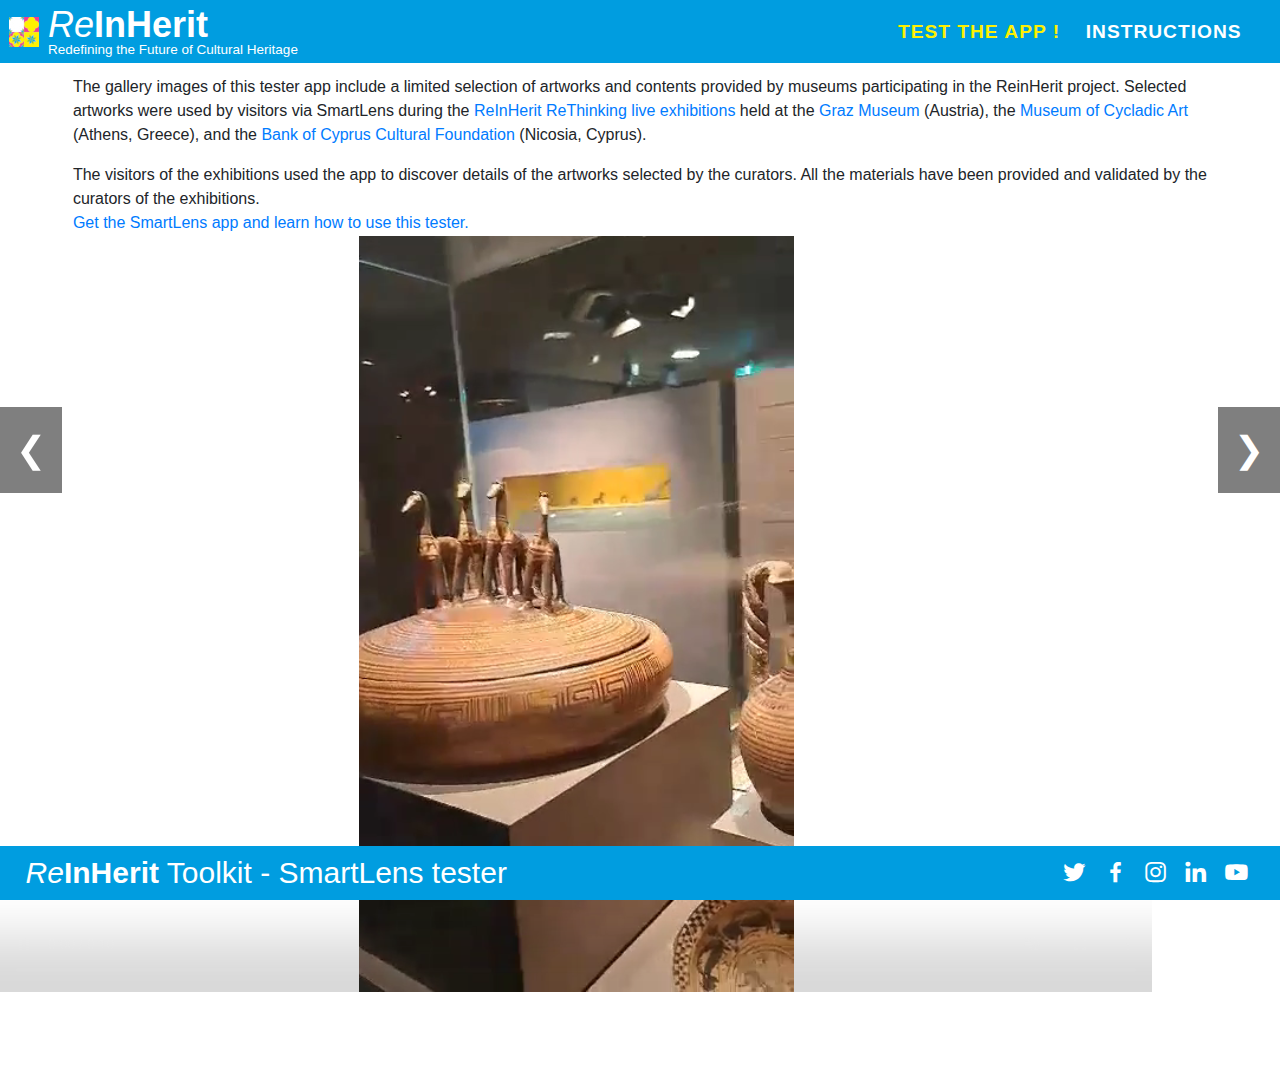
<file: index.html>
<!DOCTYPE html>
<html lang="en">

<head>
    <meta charset="UTF-8">
    <title>ReInHerit SmartLens Tester</title>
    <meta name="viewport" content="width=device-width, initial-scale=1.0">
    <link rel="stylesheet" href="carousel.css">
    <link href="libraries/boxicons/css/boxicons.min.css" rel="stylesheet">
    <link href="libraries/bootstrap/css/bootstrap.min.css" rel="stylesheet">
    <link rel="icon" type="image/png" href="./images/favicon.png">
</head>

<body>
<!-- ======= Header ======= -->
<header id="header" class="fixed-top  d-flex align-items-center header-transparent"> <!-- justify-content-center -->
    <a href="https://reinherit-hub.eu/applications" target="_blank" title="ReInHerit Digital Hub">
        <img id="header_logo" alt="reinherit logo"
             src="images/Reinherit-Logo.jpg">
    </a>
    <div id="header_title">
        <em>Re</em><strong>InHerit</strong>
        <div id="undertitle">Redefining the Future of Cultural Heritage</div>
    </div>
    <nav class="nav-menu d-none d-lg-block">
        <ul>
            <li class="active menu_active"><a href="index.html">Test the app !</a></li>
            <li class="menu_passive"><a href="instructions.html">Instructions</a></li>
        </ul>
    </nav><!-- .nav-menu -->
</header><!-- End Header -->
<!-- ======= Header ======= -->

<div class="instructions2">
    <p>The gallery images of this tester app include a limited selection of artworks and contents provided by museums participating in the ReinHerit project. Selected artworks were used by visitors via SmartLens during the <a href="https://reinherit-hub.eu/travellingexhibitions">ReInHerit ReThinking live exhibitions</a> held at the <a href="https://www.grazmuseum.at/en/">Graz Museum</a> (Austria), the <a href="https://cycladic.gr/en/">Museum of Cycladic Art</a> (Athens, Greece), and the <a href="https://www.boccf.org/en-gb/homepage/">Bank of Cyprus Cultural Foundation</a> (Nicosia, Cyprus).</p>
    <p>The visitors of the exhibitions used the app to discover details of the artworks selected by the curators. All the materials have been provided and validated by the curators of the exhibitions.<br>
    <a href="./instructions.html">Get the SmartLens app and learn how to use this
    tester.</a></p>
</div>
<main>
    <button class="prev-btn">&#10094;</button>
    <div class="carousel">
        <div class="media-container active">
            <video class="media" controls muted preload="metadata">
                <source src="./media/pyxis.mp4" type="video/mp4">
            </video>
        </div>
        <div class="media-container">
            <img class="media" src="./media/cherry_rage.jpg" alt="Cherry rage">
        </div>
        <div class="media-container">
            <video class="media" controls muted preload="metadata">
                <source src="./media/lekytos.mp4" type="video/mp4">
            </video>
        </div>
        <div class="media-container">
            <img class="media" src="./media/self_portrait.jpg" alt="Self protrait">
        </div>
    </div>

    <button class="next-btn">&#10095;</button>
</main>

<!-- ======= Footer ======= -->
<footer id="footer">
    <div class="footer_container">
        <h3><em>Re</em><strong>InHerit</strong> Toolkit - SmartLens tester </h3>

        <div class="social-links">
            <a href="https://twitter.com/reinherit_" target="_blank" title="twitter" class="twitter"><i
                    class="bx bxl-twitter"></i></a>
            <a href="https://www.facebook.com/ReInHerit/" target="_blank" title="facebook" class="facebook"><i
                    class="bx bxl-facebook"></i></a>
            <a href="https://www.instagram.com/reinherit_/" target="_blank" title="instagram" class="instagram"><i
                    class="bx bxl-instagram"></i></a>
            <a href="https://www.linkedin.com/company/reinherit-h2020" target="_blank" title="linkedin"
               class="linkedin"><i class="bx bxl-linkedin"></i></a>
            <a href="https://www.youtube.com/channel/UCWg6SySC2I-RQ41qjxZmTmA" target="_blank" title="youtube"
               class="youtube"><i class="bx bxl-youtube"></i></a>
        </div>
    </div>
</footer>
<!-- End Footer -->

<script src="carousel.js"></script>
</body>

</html>
</file>
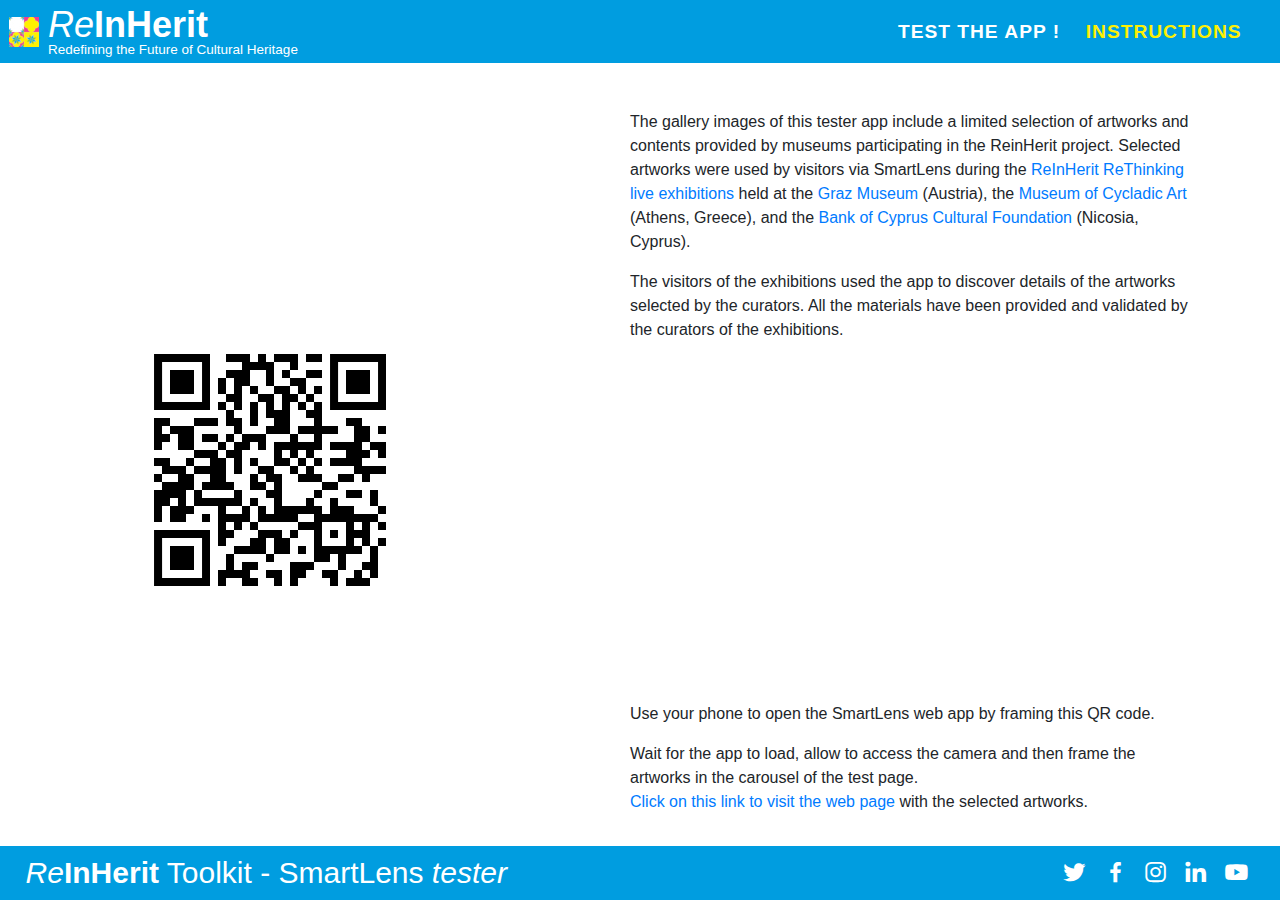
<file: instructions.html>
<!DOCTYPE html>
<html lang="en">

<head>
    <meta charset="UTF-8">
    <title>ReInHerit SmartLens Tester Instructions</title>
    <meta name="viewport" content="width=device-width, initial-scale=1.0">
    <link rel="stylesheet" href="carousel.css">
    <link href="libraries/boxicons/css/boxicons.min.css" rel="stylesheet">
    <link href="libraries/bootstrap/css/bootstrap.min.css" rel="stylesheet">
    <link rel="icon" type="image/png" href="./images/favicon.png">
</head>

<body>
<!-- ======= Header ======= -->
<header id="header" class="fixed-top  d-flex align-items-center header-transparent"> <!-- justify-content-center -->
    <a href="https://reinherit-hub.eu/applications" target="_blank" title="ReInHerit Digital Hub">
        <img id="header_logo" alt="reinherit logo"
             src="images/Reinherit-Logo.jpg">
    </a>
    <div id="header_title">
        <em>Re</em><strong>InHerit</strong>
        <div id="undertitle">Redefining the Future of Cultural Heritage</div>
    </div>
    <nav class="nav-menu d-none d-lg-block">
        <ul>
            <li class="menu_passive"><a href="index.html">Test the app !</a></li>
            <li class="active menu_active"><a href="instructions.html">Instructions</a></li>
        </ul>
    </nav><!-- .nav-menu -->
</header><!-- End Header -->
<!-- ======= Header ======= -->

<main-two-cols>
    <div class="qrcode">
        <img src="./images/smartlens-qr-code.png" alt="SmartLens QR code" width="300" height="300">
    </div>
    <div class="instructions">
        <p>The gallery images of this tester app include a limited selection of artworks and contents provided by museums participating in the ReinHerit project. Selected artworks were used by visitors via SmartLens during the <a href="https://reinherit-hub.eu/travellingexhibitions">ReInHerit ReThinking live exhibitions</a> held at the <a href="https://www.grazmuseum.at/en/">Graz Museum</a> (Austria), the <a href="https://cycladic.gr/en/">Museum of Cycladic Art</a> (Athens, Greece), and the <a href="https://www.boccf.org/en-gb/homepage/">Bank of Cyprus Cultural Foundation</a> (Nicosia, Cyprus).</p>
        <p>The visitors of the exhibitions used the app to discover details of the artworks selected by the curators. All the materials have been provided and validated by the curators of the exhibitions.</p>
        <br>
        <iframe width="560" height="315" src="https://www.youtube.com/embed/ySTcIsiZkao?si=kbalqERNkQ3DUAz9&amp;start=53" title="YouTube video player" frameborder="0" allow="accelerometer; autoplay; clipboard-write; encrypted-media; gyroscope; picture-in-picture; web-share" referrerpolicy="strict-origin-when-cross-origin" allowfullscreen></iframe>
        <br>
        <p>Use your phone to open the SmartLens web app by framing this QR code.</p>
        <p>Wait for the app to load, allow to access the camera and then frame the artworks in the carousel of the test
            page.<br/>
            <a href="./index.html">Click on this link to visit the web page</a> with the selected artworks.</p>
    </div>
</main-two-cols>

<!-- ======= Footer ======= -->
<footer id="footer">
    <div class="footer_container">
        <h3><em>Re</em><strong>InHerit</strong> Toolkit - SmartLens <i>tester</i> </h3>

        <div class="social-links">
            <a href="https://twitter.com/reinherit_" target="_blank" title="twitter" class="twitter"><i
                    class="bx bxl-twitter"></i></a>
            <a href="https://www.facebook.com/ReInHerit/" target="_blank" title="facebook" class="facebook"><i
                    class="bx bxl-facebook"></i></a>
            <a href="https://www.instagram.com/reinherit_/" target="_blank" title="instagram" class="instagram"><i
                    class="bx bxl-instagram"></i></a>
            <a href="https://www.linkedin.com/company/reinherit-h2020" target="_blank" title="linkedin"
               class="linkedin"><i class="bx bxl-linkedin"></i></a>
            <a href="https://www.youtube.com/channel/UCWg6SySC2I-RQ41qjxZmTmA" target="_blank" title="youtube"
               class="youtube"><i class="bx bxl-youtube"></i></a>
        </div>
    </div>
</footer>
<!-- End Footer -->
</body>

</html>
</file>
<file: carousel.css>
* {
    box-sizing: border-box;
    margin: 0;
    padding: 0;
}
/*--------------------------------------------------------------
# General
--------------------------------------------------------------*/
html {
    width: 100%;
    min-height: 100%;
}

body {
    font-family: "Roboto", sans-serif;
    color: #444444;
    width: 100%;
    height: 100%;
    display: flex;
    flex-direction: column;
    flex-wrap: nowrap;
}


a:hover {
    text-decoration: none;
}

h1, h2, h3, h4, h5, h6 {
    font-family: "Roboto", sans-serif;
    display: inline;
}

header {
    display: flex;
    align-items: center;
    justify-content: center;
    height: 60px;
    background-color: #333;
}

.logo {
    position: absolute;
    top: 10px;
    left: 50%;
    transform: translateX(-50%);
}

main {
    display: flex;
    align-items: center;
    justify-content: center;
    height: calc(100vh - 60px);
}

main-two-cols {
    display: flex;
    flex-wrap: wrap;
    justify-content: space-between;
}

.carousel {
    display: flex;
    position: relative;
    width: 90%;
    height: 90%;
    overflow: hidden;
}

.media-container {
    position: absolute;
    top: 0;
    left: 0;
    width: 100%;
    height: 100%;
    opacity: 0;
    transition: opacity 0.5s ease;
}

.media-container.active {
    opacity: 1;
    z-index: 10;
}

.media {
    display: block;
    width: 100%;
    height: 100%;
    object-fit: contain;
}

.prev-btn,
.next-btn {
    position: absolute;
    top: 50%;
    transform: translateY(-50%);
    z-index: 1;
    background-color: rgba(0, 0, 0, 0.5);
    color: #fff;
    font-size: 36px;
    padding: 16px;
    border: none;
    outline: none;
    cursor: pointer;
}

.prev-btn:hover,
.next-btn:hover {
    background-color: rgba(0, 0, 0, 0.8);
}

.prev-btn {
    left: 0;
}

.next-btn {
    right: 0;
}


.instructions {
    margin-top: 20px;
    text-align: left;
    padding: calc(20vh / 2);
    display: flex;
    justify-content: center;
    align-items: flex-start;
    flex-direction: column;
    height: 100vh;
    flex: 1;
}


.instructions2 {
    margin-top: 10vh; /* Adjust the value as needed */
    padding-top: 10vh; /* Alternatively, you can use padding */
    text-align: left;
    padding: 8.1vh;
    display: flex;
    justify-content: center;
    align-items: flex-start;
    flex-direction: column;
    height: 2vh;
}

.qrcode {
    display: flex;
    justify-content: center;
    align-items: center;
    flex: 1;
    margin: 10px;
    margin-top: 30px;
}


/*--------------------------------------------------------------
# Header
--------------------------------------------------------------*/
#header {
    z-index: 997;
    transition: all 0.5s;
    height: 7%;
    background: rgb(0, 157, 224);
    position: fixed;
}

#header_logo {
    max-height: 5vh;
    margin: 1vh;
    float: left;
}

#header_title {
    color: #FFFFFF;
    line-height: 1;
    font-size: 4vh;
}

#undertitle {
    font-size: 1.5vh;

}

/*--------------------------------------------------------------
# Footer
--------------------------------------------------------------*/
#footer {
    text-align: center;
    position: fixed;
    bottom: 0;
    width: 100%;
    height: 6vh;
    padding: 0;
    z-index: 10;
}

.footer_container {
    background: rgb(0, 157, 224);
    position: relative;
    height: 6vh;
    display: flex;
    flex-direction: row;
    justify-content: space-between;
    align-items: center;
}

#footer h3 {
    font-size: calc(min(3vw, 30px));
    font-weight: 400;
    color: #fff;
    position: relative;
    line-height: 5%;
    margin: 0 1vw 0 2vw;
}

#footer .social-links {
    margin: 0 2vw;
}

#footer .social-links a {
    font-size: 3vh;
    display: inline-block;
    /*background: #11303b;*/
    color: #fff;
    line-height: 0;
    padding: 0.5vh 0;
    border-radius: 50%;
    text-align: center;
    width: 4vh;
    height: 4vh;
    transition: 0.3s;
}

#footer .social-links a:hover {
    background: #fdf003;
    color: #11303b;
    text-decoration: none;
}

@media screen and (min-width: 450px) and (max-width: 768px) {
    /*#footer h3 {*/
    /*    font-size: 3vw;*/
    /*}*/
    /*#footer {*/
    /*    height: 7vh;*/
    /*}*/
}

@media screen and (max-width: 449px) {
    #footer {
        position: fixed;
        height: 5vh;
    }

    #footer h3 {
        font-size: 2.5vw;
        line-height: 6vh;
    }

    #footer .social-links {
        display: inline-block;
        margin: 1vh;
    }

    #footer .social-links a {
        position: relative;
        font-size: 5vw;
        width: 7vw;
        padding: 1vw;
        height: 7vw;
    }
}

/*--------------------------------------------------------------
# Navigation Menu
--------------------------------------------------------------*/
/* Desktop Navigation */
.nav-menu {
    padding: 0;
    margin: 1vh 2vw 0 auto;
}

.nav-menu > ul {
    display: flex;
    margin-top: inherit;
}

.nav-menu > ul > li {
    position: relative;
    list-style: none;
}

.nav-menu a {
    display: block;
    position: relative;
    padding: 0 1vw;
    transition: 0.3s;
    font-size: 1.5vw;
    /*font-family: "Raleway", sans-serif;*/
    text-transform: uppercase;
    font-weight: 600;
    letter-spacing: 1px;
}

.nav-menu li:hover > a, .nav-menu .menu_active > a {
    color: #fdf003;
}

.nav-menu .menu_passive > a {
    color: white;
}

.nav-menu .drop-down ul {
    display: block;
    position: absolute;
    left: 0;
    top: calc(100% + 30px);
    z-index: 99;
    opacity: 0;
    visibility: hidden;
    padding: 10px 0;
    background: #fff;
    box-shadow: 0 0 30px rgba(127, 137, 161, 0.25);
    transition: ease all 0.3s;
}

.nav-menu .drop-down:hover > ul {
    opacity: 1;
    top: 100%;
    visibility: visible;
}

.nav-menu .drop-down li {
    min-width: 180px;
    position: relative;
}

.nav-menu .drop-down ul a {
    padding: 10px 20px;
    font-size: 14px;
    font-weight: 500;
    text-transform: none;
    color: #3b434a;
}

.nav-menu .drop-down ul a:hover, .nav-menu .drop-down ul .active > a, .nav-menu .drop-down ul li:hover > a {
    color: #ffb727;
}

.nav-menu .drop-down > a:after {
    content: "\ea99";
    font-family: IcoFont;
    padding-left: 5px;
}

.nav-menu .drop-down .drop-down ul {
    top: 0;
    left: calc(100% - 30px);
}

.nav-menu .drop-down .drop-down:hover > ul {
    opacity: 1;
    top: 0;
    left: 100%;
}

.nav-menu .drop-down .drop-down > a {
    padding-right: 35px;
}

.nav-menu .drop-down .drop-down > a:after {
    content: "\eaa0";
    font-family: IcoFont;
    position: absolute;
    right: 15px;
}
</file>
